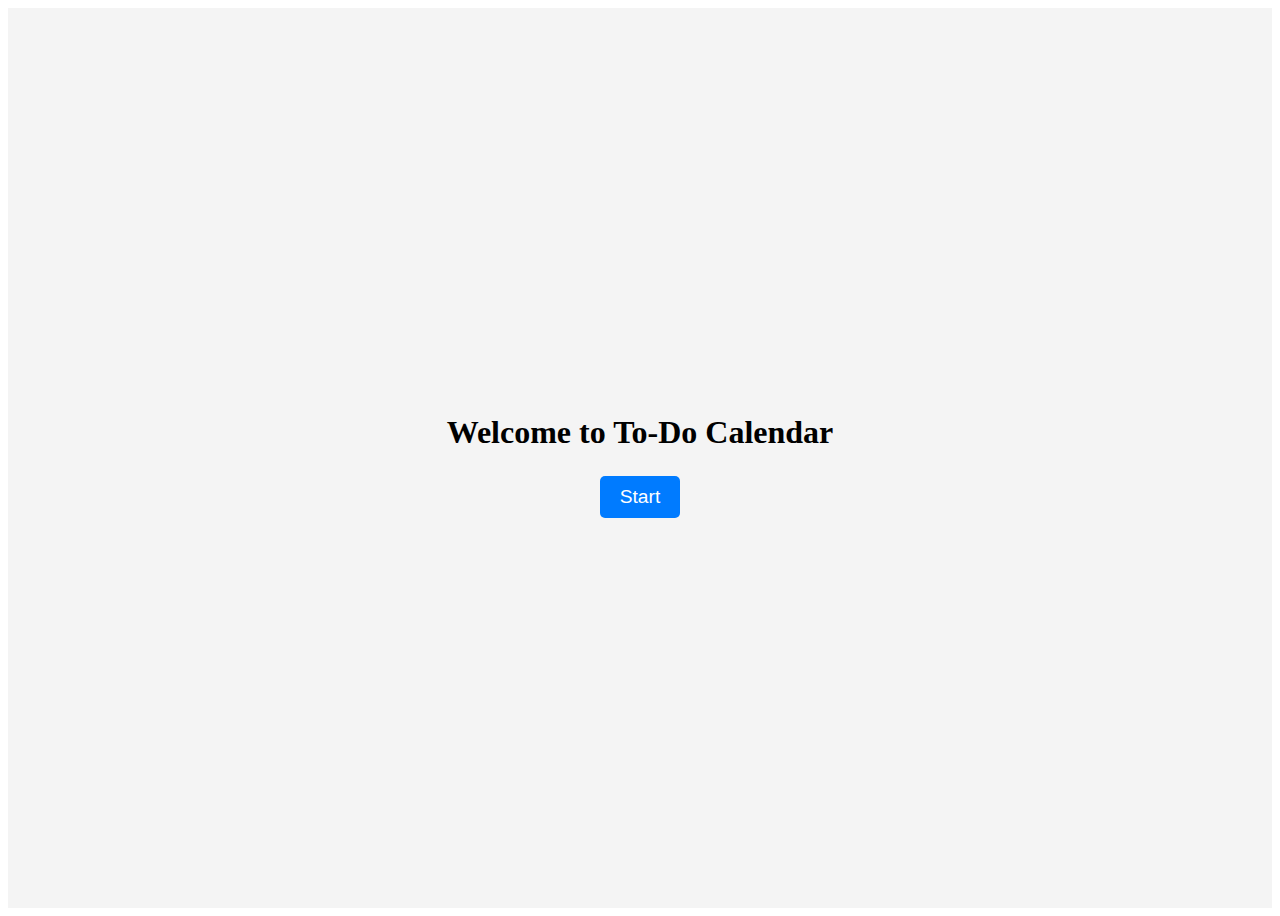
<file: calendar app/index.html>
<!DOCTYPE html>
<html lang="en">
<head>
    <meta charset="UTF-8">
    <meta name="viewport" content="width=device-width, initial-scale=1.0">
    <title>To-Do List Calendar</title>
    <link rel="stylesheet" href="styles.css">
</head>
<body>
    <div id="welcome-screen" class="welcome-container">
        <h1>Welcome to To-Do Calendar</h1>
        <button id="start-button">Start</button>
    </div>
    
    <div id="main-app" class="container hidden">
        <header>
            <h1 class="title">Calendar App</h1>
        </header>
        <div class="calendar-controls">
            <button id="prev-month">&#10094; Prev</button>
            <span id="month-label"></span>
            <button id="next-month">Next &#10095;</button>
        </div>
        
        // Tasks Priority to be entered here

        <div id="calendar"></div>
        <div id="task-modal" class="modal hidden">
            <div class="modal-content">
                <span class="close">&times;</span>
                <label for="task-input">Task:</label>
                <input type="text" id="task-input">
                <button id="save-task">Save</button>
                <button id="clear-all">Clear All</button>
                <ul id="task-list"></ul>
            </div>
        </div>
    </div>
    
    <script src="script.js"></script>
</body>
</html>
</file>
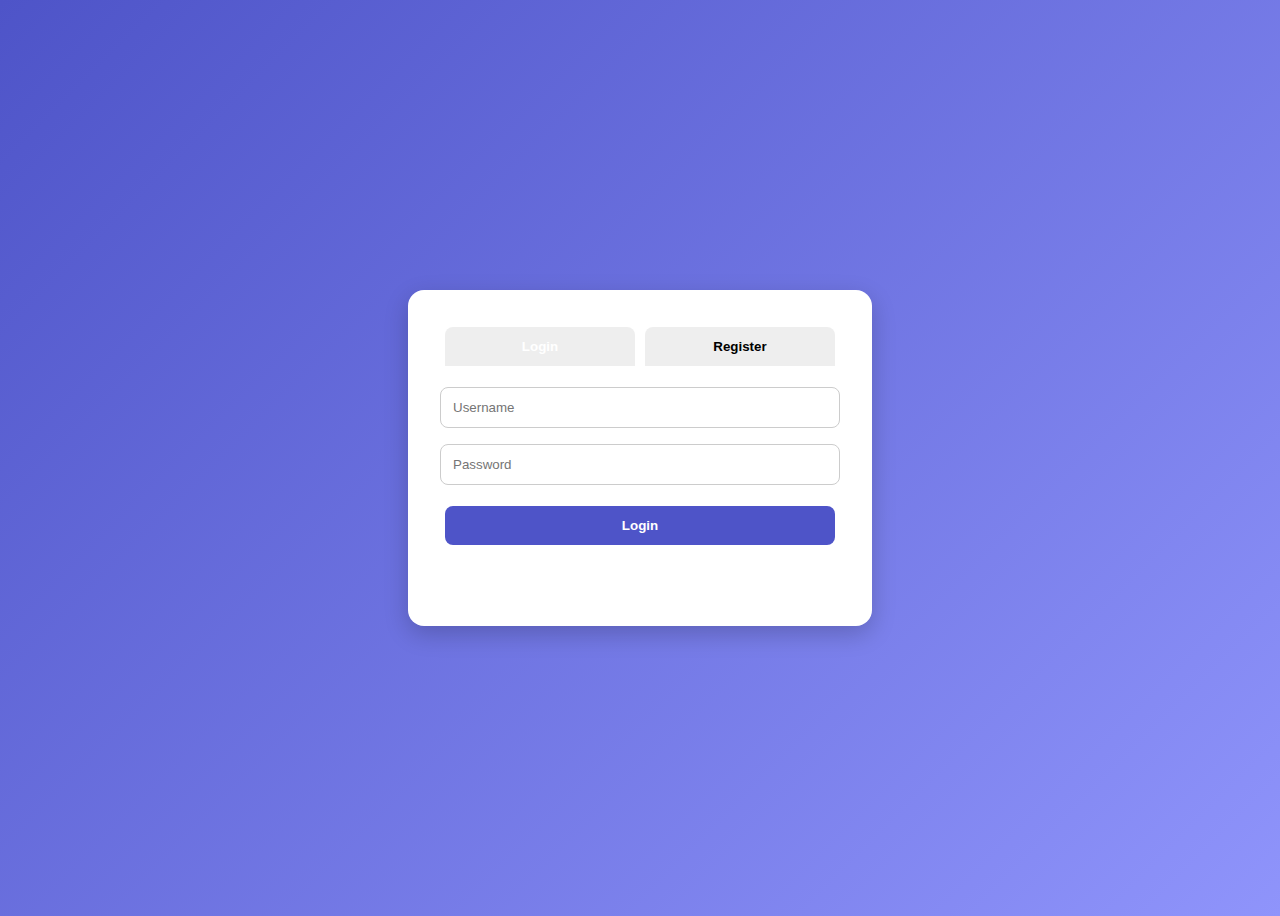
<file: final sprint/index.html>
<!DOCTYPE html>
<html lang="en">
<head>
  <meta charset="UTF-8" />
  <meta name="viewport" content="width=device-width, initial-scale=1.0"/>
  <title>Calendar Login</title>
  <link rel="stylesheet" href="styles.css">
</head>
<body class="login-body">
  <div class="login-card">
    <div class="toggle-buttons">
      <button id="login-tab" class="active-tab">Login</button>
      <button id="register-tab">Register</button>
    </div>

    <div id="login-form" class="form-section">
      <input type="text" id="username" placeholder="Username" />
      <input type="password" id="password" placeholder="Password" />
      <button onclick="login()">Login</button>
      <p id="error-message" class="error"></p>
      <p id="success-message" class="success">Login successful! Redirecting...</p>
    </div>

    <div id="register-form" class="form-section hidden">
      <input type="text" id="reg-username" placeholder="Username" />
      <input type="password" id="reg-password" placeholder="Password" />
      <button onclick="register()">Register</button>
      <p id="reg-error-message" class="error"></p>
      <p id="reg-success-message" class="success"></p>
    </div>
  </div>

  <script>
    const loginTab = document.getElementById("login-tab");
    const registerTab = document.getElementById("register-tab");
    const loginForm = document.getElementById("login-form");
    const registerForm = document.getElementById("register-form");

    loginTab.onclick = () => {
      loginForm.classList.remove("hidden");
      registerForm.classList.add("hidden");
      loginTab.classList.add("active-tab");
      registerTab.classList.remove("active-tab");
    };

    registerTab.onclick = () => {
      loginForm.classList.add("hidden");
      registerForm.classList.remove("hidden");
      registerTab.classList.add("active-tab");
      loginTab.classList.remove("active-tab");
    };

    async function login() {
      // (same logic you already have for login)
    }

    async function register() {
      const username = document.getElementById("reg-username").value;
      const password = document.getElementById("reg-password").value;
      const regErr = document.getElementById("reg-error-message");
      const regSuccess = document.getElementById("reg-success-message");

      if (!username || !password) {
        regErr.textContent = "All fields are required";
        return;
      }

      const response = await fetch("/api/users", {
        method: "POST",
        headers: { "Content-Type": "application/json" },
        body: JSON.stringify({ username, password }),
      });
      const result = await response.json();
      if (!response.ok) {
        regErr.textContent = result.error;
        regSuccess.textContent = "";
      } else {
        regSuccess.textContent = "Registration successful. Please log in.";
        regErr.textContent = "";
      }
    }

    async function login() {
      const username = document.getElementById("username").value;
      const password = document.getElementById("password").value;
      const errorMessage = document.getElementById("error-message");
      const successMessage = document.getElementById("success-message");

      try {
        const response = await fetch("/api/login", {
          method: "POST",
          headers: { "Content-Type": "application/json" },
          body: JSON.stringify({ username, password })
        });

        const result = await response.json();
        if (!response.ok) {
          errorMessage.textContent = result.error || "Login failed";
          successMessage.style.display = "none";
        } else {
          errorMessage.textContent = "";
          successMessage.style.display = "block";
          localStorage.setItem("username", username);
          localStorage.setItem("userRole", result.role);
          setTimeout(() => {
            window.location.href = "calendar.html";
          }, 1500);
        }
      } catch (err) {
        errorMessage.textContent = "Server error during login";
        successMessage.style.display = "none";
      }
    }

  </script>
</body>
</html>
</file>
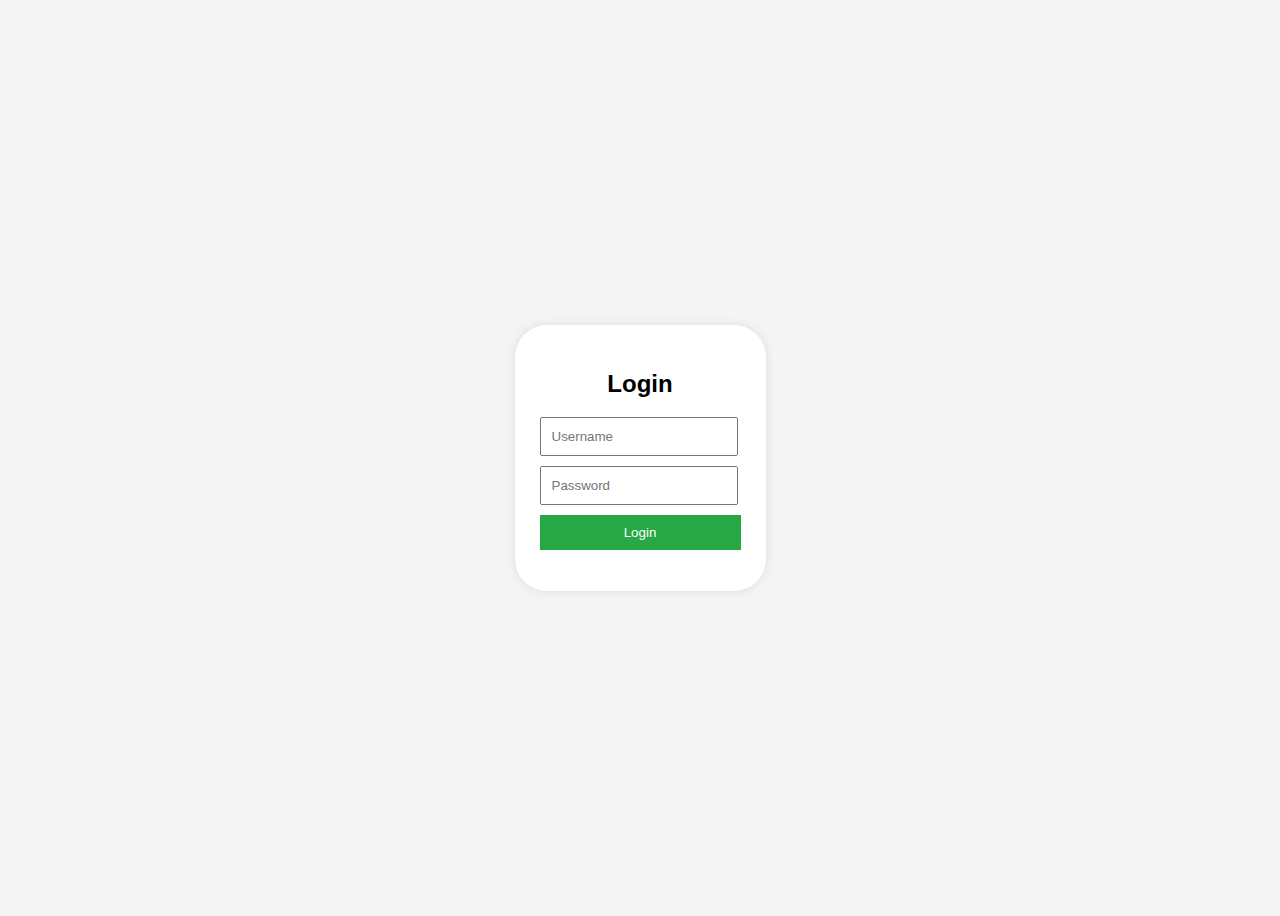
<file: sprint 2/index.html>
<!DOCTYPE html>
<html lang="en">
<head>
    <meta charset="UTF-8">
    <meta name="viewport" content="width=device-width, initial-scale=1.0">
    <title>Login</title>
    <style>
        body {
            font-family: Arial, sans-serif;
            display: flex;
            justify-content: center;
            align-items: center;
            height: 100vh;
            background-color: #f4f4f4;
        }
        .login-container {
            background: white;
            padding: 25px;
            border-radius: 32px;
            box-shadow: 0px 0px 10px rgba(0, 0, 0, 0.1);
            text-align: center;
        }
        input {
            display: block;
            width: 87%;
            margin: 10px 0;
            padding: 10px;
        }
        button {
            background: #28a745;
            color: white;
            border: none;
            padding: 10px;
            width: 100%;
            cursor: pointer;
        }
        button:hover {
            background: #218838;
        }
        #success-message {
            color: green;
            display: none;
            margin-top: 10px;
        }
    </style>
</head>
<body>
    <div class="login-container">
        <h2>Login</h2>
        <input type="text" id="username" placeholder="Username">
        <input type="password" id="password" placeholder="Password">
        <button onclick="login()">Login</button>
        <p id="error-message" style="color: red;"></p>
        <p id="success-message">Login successful! Redirecting...</p>
    </div>

    <script>
        async function login() {
            const username = document.getElementById("username").value;
            const password = document.getElementById("password").value;
            const errorMessage = document.getElementById("error-message");
            const successMessage = document.getElementById("success-message");
        
            // Hardcoded test credentials
            const testUser = "admin";
            const testPass = "pass";
        
            if (username === testUser && password === testPass) {
                successMessage.style.display = "block";
                errorMessage.textContent = "";
                setTimeout(() => {
                    window.location.href = "calendar.html"; // Redirect to the calendar
                }, 1500);
            } else {
                errorMessage.textContent = "Invalid username or password!";
                successMessage.style.display = "none";
            }
        }
    </script>
</body>
</html>
</file>
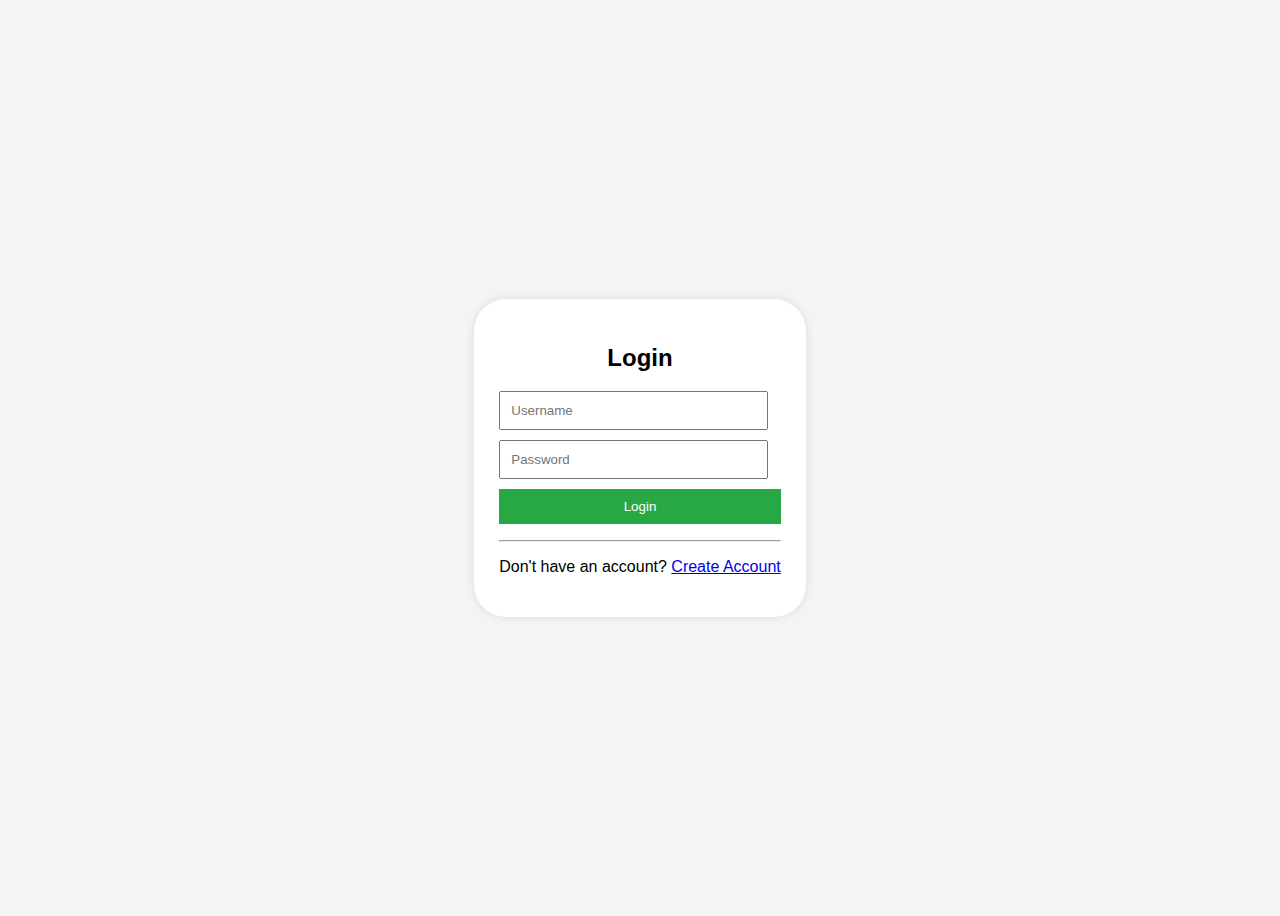
<file: sprint 3/index.html>
<!DOCTYPE html>
<html lang="en">
<head>
  <meta charset="UTF-8">
  <meta name="viewport" content="width=device-width, initial-scale=1.0">
  <title>Login</title>
  <style>
    body {
        font-family: Arial, sans-serif;
        display: flex;
        justify-content: center;
        align-items: center;
        height: 100vh;
        background-color: #f4f4f4;
    }
    .login-container {
        background: white;
        padding: 25px;
        border-radius: 32px;
        box-shadow: 0px 0px 10px rgba(0, 0, 0, 0.1);
        text-align: center;
    }
    input {
        display: block;
        width: 87%;
        margin: 10px 0;
        padding: 10px;
    }
    button {
        background: #28a745;
        color: white;
        border: none;
        padding: 10px;
        width: 100%;
        cursor: pointer;
    }
    button:hover {
        background: #218838;
    }
    #success-message {
        color: green;
        display: none;
        margin-top: 10px;
    }
  </style>
</head>
<body>
  <div class="login-container">
    <h2>Login</h2>
    <input type="text" id="username" placeholder="Username">
    <input type="password" id="password" placeholder="Password">
    <button onclick="login()">Login</button>
    <p id="error-message" style="color: red;"></p>
    <p id="success-message" style="color: green; display: none;">Login successful! Redirecting...</p>
    <hr>
    <p>Don't have an account? <a href="#" id="show-register">Create Account</a></p>
    <div id="register-form" style="display: none;">
      <input type="text" id="reg-username" placeholder="Username">
      <input type="password" id="reg-password" placeholder="Password">
      <button id="register-btn">Register</button>
      <p id="reg-error-message" style="color: red;"></p>
      <p id="reg-success-message" style="color: green;"></p>
    </div>
  </div>

  <script>
    async function login() {
      const username = document.getElementById("username").value;
      const password = document.getElementById("password").value;
      const errorMessage = document.getElementById("error-message");
      const successMessage = document.getElementById("success-message");
      
      try {
        const response = await fetch("/api/login", {
          method: "POST",
          headers: { "Content-Type": "application/json" },
          body: JSON.stringify({ username, password })
        });
        const result = await response.json();
        if (!response.ok) {
          errorMessage.textContent = result.error;
          successMessage.style.display = "none";
        } else {
          successMessage.style.display = "block";
          errorMessage.textContent = "";
          // Store login info in localStorage for later use in calendar tasks
          localStorage.setItem("username", username);
          localStorage.setItem("userRole", result.role);
          setTimeout(() => {
            window.location.href = "calendar.html";
          }, 1500);
        }
      } catch (error) {
        errorMessage.textContent = "An error occurred";
      }
    }

    document.getElementById("show-register").addEventListener("click", (e) => {
      e.preventDefault();
      document.getElementById("register-form").style.display = "block";
    });

    document.getElementById("register-btn").addEventListener("click", async () => {
      const regUsername = document.getElementById("reg-username").value;
      const regPassword = document.getElementById("reg-password").value;
      const regError = document.getElementById("reg-error-message");
      const regSuccess = document.getElementById("reg-success-message");

      if (!regUsername || !regPassword) {
        regError.textContent = "Username and password are required";
        return;
      }
      
      try {
        const response = await fetch("/api/users", {
          method: "POST",
          headers: { "Content-Type": "application/json" },
          body: JSON.stringify({ username: regUsername, password: regPassword })
        });
        const result = await response.json();
        if (!response.ok) {
          regError.textContent = result.error;
          regSuccess.textContent = "";
        } else {
          regSuccess.textContent = "User created successfully. Please log in.";
          regError.textContent = "";
          document.getElementById("reg-username").value = "";
          document.getElementById("reg-password").value = "";
        }
      } catch (error) {
        regError.textContent = "An error occurred during registration";
      }
    });
  </script>
</body>
</html>
</file>
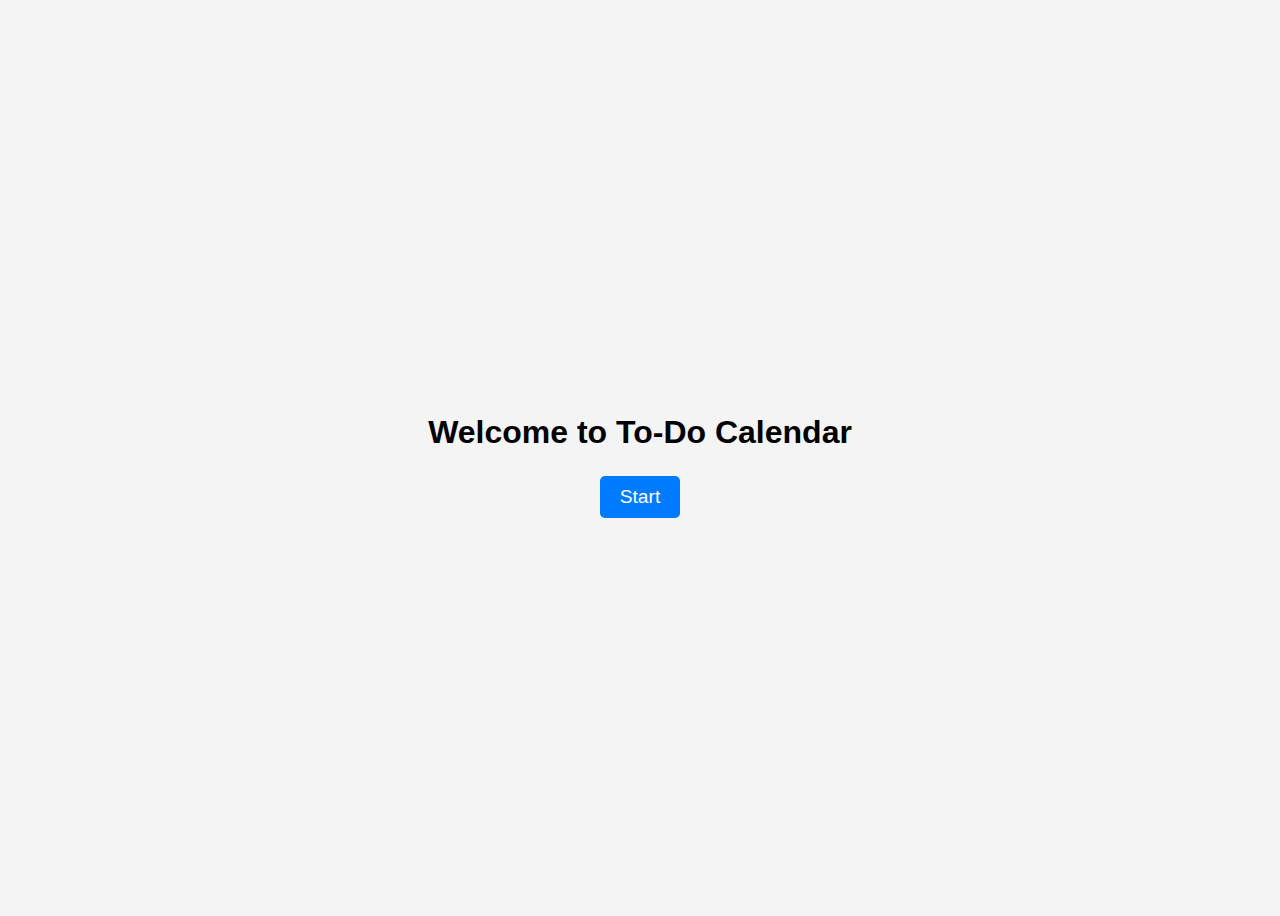
<file: final sprint/calendar.html>
<!DOCTYPE html>
<html lang="en">
<head>
  <meta charset="UTF-8">
  <meta name="viewport" content="width=device-width, initial-scale=1.0">
  <title>To-Do List Calendar</title>
  <link rel="stylesheet" href="styles.css">
</head>
<body>
  <div id="welcome-screen" class="welcome-container">
    <h1>Welcome to To-Do Calendar</h1>
    <button id="start-button">Start</button>
  </div>

  <div id="main-app" class="container hidden">
    <header id="app-header">
      <h1 class="title">Calendar App</h1>
    </header>

    <!-- Calendar Controls -->
    <div class="calendar-controls">
      <button id="prev-month">&#10094; Prev</button>
      <span id="month-label"></span>
      <button id="next-month">Next &#10095;</button>
      <!-- Toggle between views -->
      <button id="toggle-view">Switch to List View</button>
    </div>

    <!-- Calendar Grid -->
    <div id="calendar"></div>

    <!-- Task Modal -->
    <div id="task-modal" class="modal hidden">
      <div class="modal-content">
        <button class="close">Close</button>
        <input type="text" id="task-input" placeholder="Enter task" required>
        <select id="task-priority">
          <option value="low">Low</option>
          <option value="medium">Medium</option>
          <option value="high">High</option>
        </select>
        <button id="save-task">Save Task</button>
        <button id="clear-all">Clear All</button>
        <ul id="task-list"></ul>
      </div>
    </div>

    <!-- Insert Bar -->
    <div id="insert-bar">
      <input type="text" id="insert-task-desc" placeholder="Task Description">
      <input type="date" id="insert-due-date">
      <select id="insert-task-priority">
        <option value="low">Low</option>
        <option value="medium">Medium</option>
        <option value="high">High</option>
      </select>
      <button id="insert-task-btn">Add Task</button>
    </div>

    <!-- Share Section -->
    <div id="share-section">
      <input type="text" id="share-username" placeholder="Enter username to share with">
      <button id="share-btn">Share Calendar</button>
    </div>

    <!-- List View (hidden by default) -->
    <div id="list-view" class="hidden">
      <!-- Back button to calendar -->
      <button id="back-to-calendar">Back to Calendar View</button>
      <h2>Urgent Tasks (Next 7 Days)</h2>
      <ul id="urgent-list"></ul>
      <h2>All Tasks</h2>
      <ul id="all-tasks-list"></ul>
    </div>
  </div>

  <script src="script.js"></script>
</body>
</html>
</file>
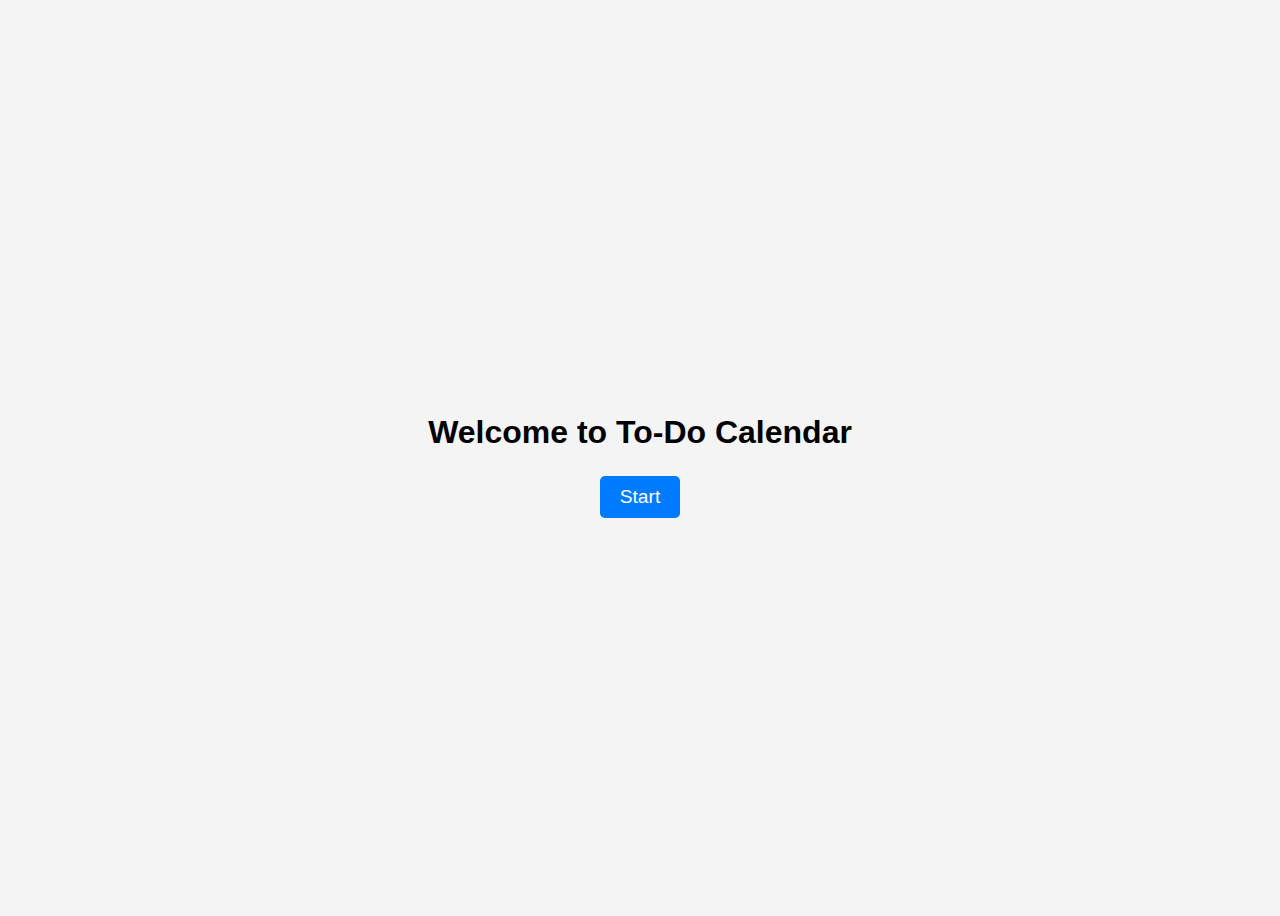
<file: sprint 2/calendar.html>
<!DOCTYPE html>
<html lang="en">
<head>
    <meta charset="UTF-8">
    <meta name="viewport" content="width=device-width, initial-scale=1.0">
    <title>To-Do List Calendar</title>
    <link rel="stylesheet" href="styles.css">
</head>
<body>
    <div id="welcome-screen" class="welcome-container">
        <h1>Welcome to To-Do Calendar</h1>
        <button id="start-button">Start</button>
    </div>

    <div id="main-app" class="container hidden">
        <header>
            <h1 class="title">Calendar App</h1>
        </header>

        <!-- Calender Controls-->
        <div class="calendar-controls">
            <button id="prev-month">&#10094; Prev</button>
            <span id="month-label"></span>
            <button id="next-month">Next &#10095;</button>
        </div>

        <!-- Task Interface -->
        <div id="calendar"></div>
        <div id="task-modal" class="modal hidden">
            <div class="modal-content">
                <button class="close">Close</button>
                <input type="text" id="task-input" placeholder="Enter task" required>
                <select id="task-priority">
                    <option value="low">Low</option>
                    <option value="medium">Medium</option>
                    <option value="high">High</option>
                </select>
                <button id="save-task">Save Task</button>
                <button id="clear-all">Clear All</button>
                <ul id="task-list"></ul>
            </div>
        </div>

    </div>

    <script src="script.js"></script>
</body>
</html>
</file>
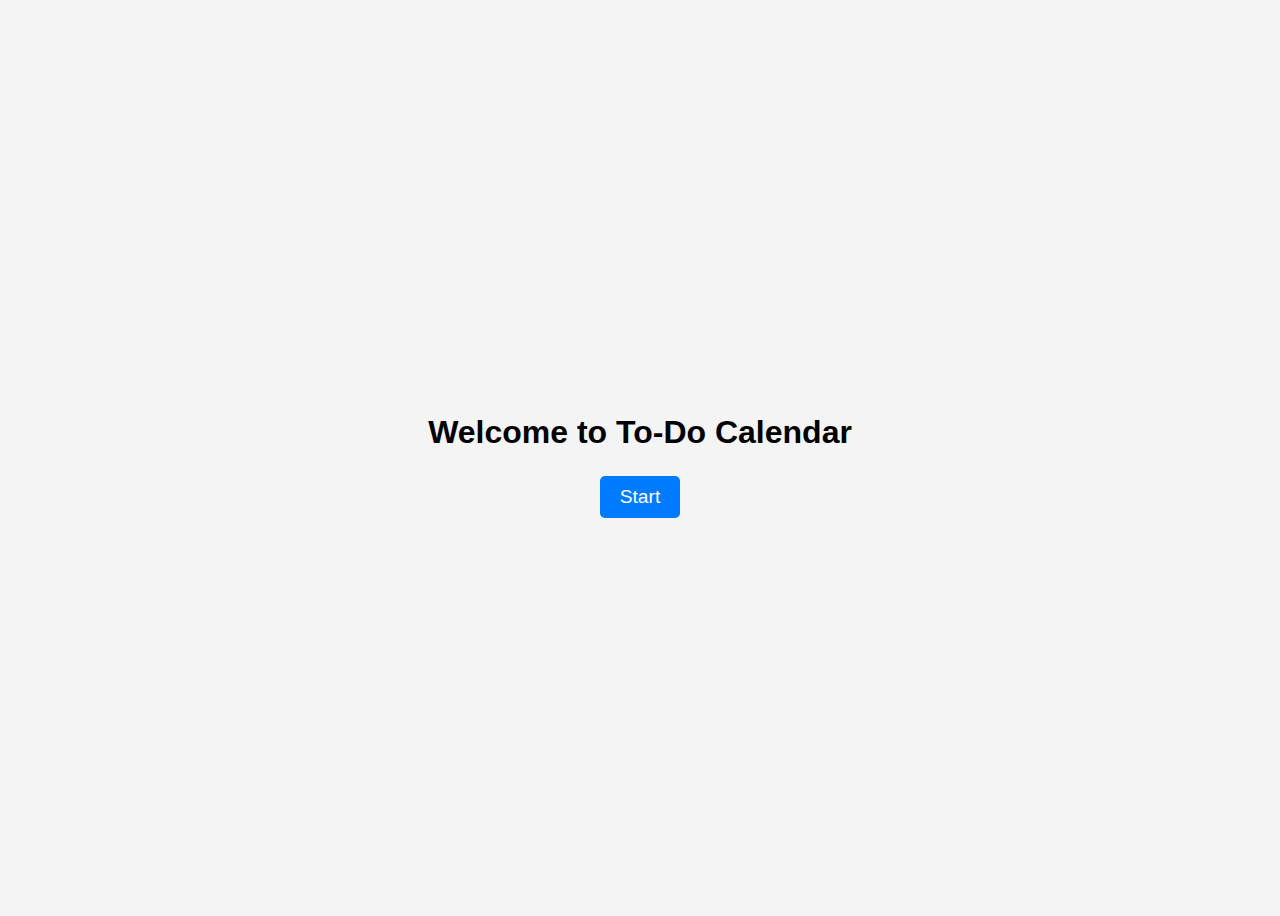
<file: sprint 3/calendar.html>
<!DOCTYPE html>
<html lang="en">
<head>
    <meta charset="UTF-8">
    <meta name="viewport" content="width=device-width, initial-scale=1.0">
    <title>To-Do List Calendar</title>
    <link rel="stylesheet" href="styles.css">
</head>
<body>
    <div id="welcome-screen" class="welcome-container">
        <h1>Welcome to To-Do Calendar</h1>
        <button id="start-button">Start</button>
    </div>

    <div id="main-app" class="container hidden">
        <header>
            <h1 class="title">Calendar App</h1>
        </header>

        <!-- Calender Controls-->
        <div class="calendar-controls">
            <button id="prev-month">&#10094; Prev</button>
            <span id="month-label"></span>
            <button id="next-month">Next &#10095;</button>
        </div>

        <!-- Task Interface -->
        <div id="calendar"></div>
        <div id="task-modal" class="modal hidden">
            <div class="modal-content">
                <button class="close">Close</button>
                <input type="text" id="task-input" placeholder="Enter task" required>
                <select id="task-priority">
                    <option value="low">Low</option>
                    <option value="medium">Medium</option>
                    <option value="high">High</option>
                </select>
                <button id="save-task">Save Task</button>
                <button id="clear-all">Clear All</button>
                <ul id="task-list"></ul>
            </div>
        </div>

        <!-- Insert Bar for Adding a Task -->
        <div id="insert-bar">
          <input type="text" id="insert-task-desc" placeholder="Task Description">
          <input type="date" id="insert-due-date">
          <select id="insert-task-priority">
            <option value="low">Low</option>
            <option value="medium">Medium</option>
            <option value="high">High</option>
          </select>
          <button id="insert-task-btn">Add Task</button>
        </div>

        <!-- Share Section -->
        <div id="share-section">
            <input type="text" id="share-username" placeholder="Enter username to share with">
            <button id="share-btn">Share Calendar</button>
        </div>

    </div>

    <script src="script.js"></script>
</body>
</html>
</file>
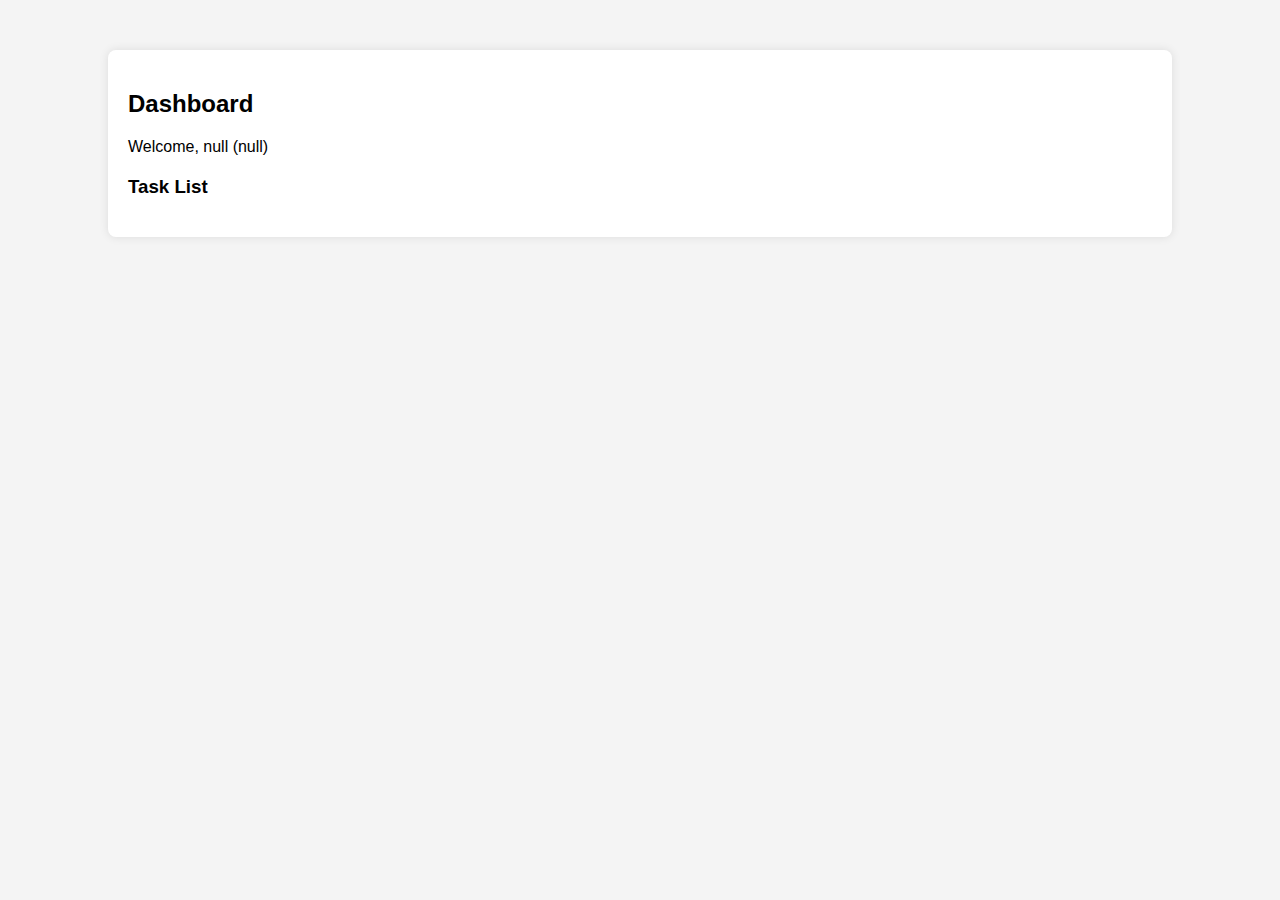
<file: hw admin user/html/dashboard.html>
<!DOCTYPE html>
<html lang="en">
<head>
    <meta charset="UTF-8">
    <meta name="viewport" content="width=device-width, initial-scale=1.0">
    <title>Dashboard</title>
    <style>
        body {
            font-family: Arial, sans-serif;
            margin: 0;
            padding: 0;
            background-color: #f4f4f4;
        }
        .container {
            width: 80%;
            margin: auto;
            padding: 20px;
            background: white;
            border-radius: 8px;
            box-shadow: 0 0 10px rgba(0, 0, 0, 0.1);
            margin-top: 50px;
        }
        .task-list, .user-list {
            margin-top: 20px;
        }
        button {
            padding: 10px;
            margin-top: 10px;
            background: #007bff;
            color: white;
            border: none;
            cursor: pointer;
        }
        button:hover {
            background: #0056b3;
        }
        .hidden {
            display: none;
        }
    </style>
</head>
<body>
    <div class="container">
        <h2>Dashboard</h2>
        <p id="welcome-message"></p>
        
        <div class="task-list">
            <h3>Task List</h3>
            <ul id="task-container"></ul>
        </div>

        <div class="user-list hidden" id="admin-panel">
            <h3>User Management</h3>
            <input type="text" id="new-username" placeholder="Username">
            <select id="user-role">
                <option value="author">Author</option>
                <option value="admin">Admin</option>
            </select>
            <button onclick="createUser()">Create User</button>
            <ul id="user-container"></ul>
        </div>
    </div>

    <script>
        document.addEventListener("DOMContentLoaded", () => {
            const userRole = localStorage.getItem("userRole");
            const username = localStorage.getItem("username");
            
            document.getElementById("welcome-message").textContent = `Welcome, ${username} (${userRole})`;
            
            if (userRole === "admin") {
                document.getElementById("admin-panel").classList.remove("hidden");
            }
        });

        function createUser() {
            const username = document.getElementById("new-username").value;
            const role = document.getElementById("user-role").value;
            if (username) {
                const userItem = document.createElement("li");
                userItem.textContent = `${username} - ${role}`;
                document.getElementById("user-container").appendChild(userItem);
            }
        }
    </script>
</body>
</html>
</file>
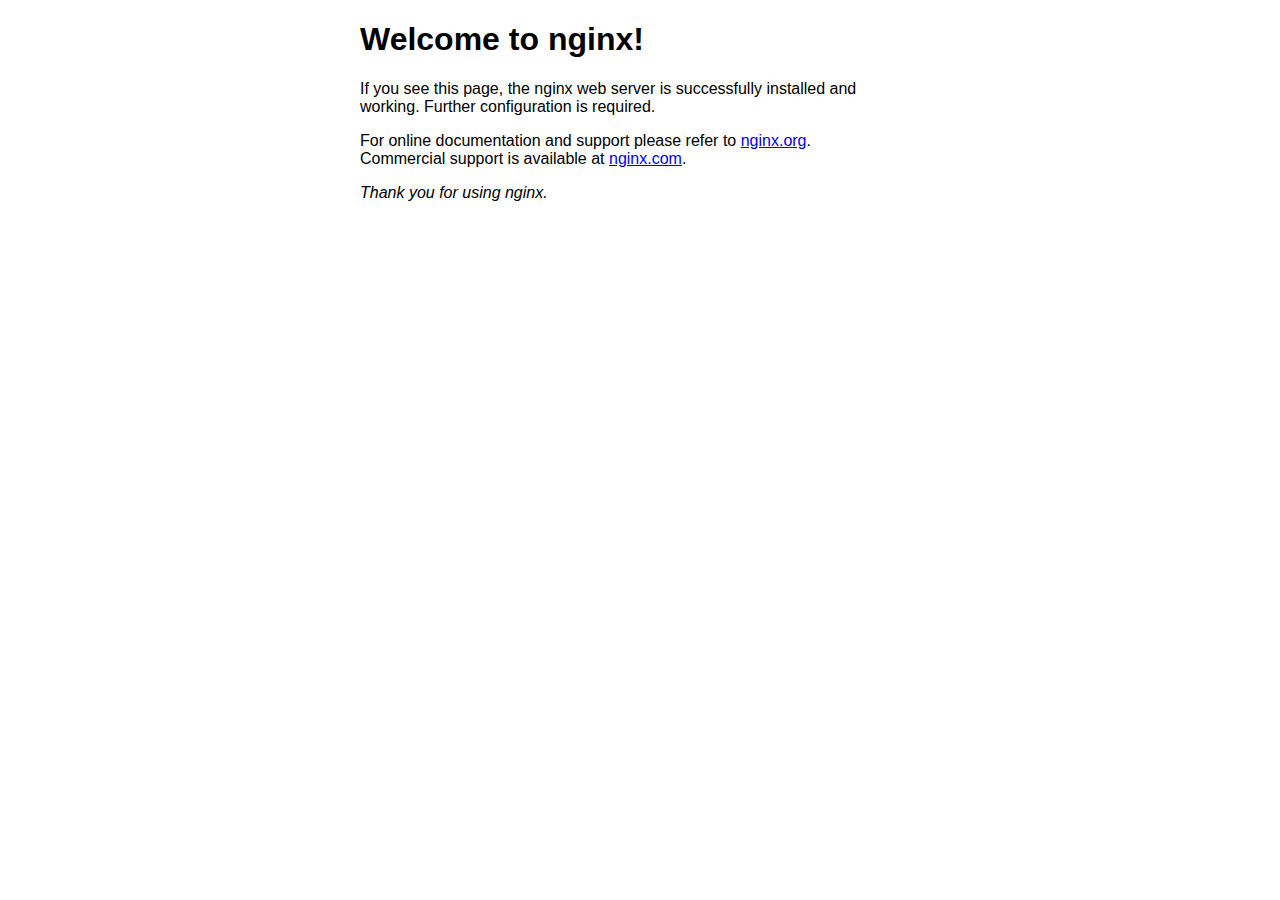
<file: hw admin user/html/index.nginx-debian.html>
<!DOCTYPE html>
<html>
<head>
<title>Welcome to nginx!</title>
<style>
    body {
        width: 35em;
        margin: 0 auto;
        font-family: Tahoma, Verdana, Arial, sans-serif;
    }
</style>
</head>
<body>
<h1>Welcome to nginx!</h1>
<p>If you see this page, the nginx web server is successfully installed and
working. Further configuration is required.</p>

<p>For online documentation and support please refer to
<a href="http://nginx.org/">nginx.org</a>.<br/>
Commercial support is available at
<a href="http://nginx.com/">nginx.com</a>.</p>

<p><em>Thank you for using nginx.</em></p>
</body>
</html>
</file>
<file: calendar app/styles.css>
.welcome-container {
    display: flex;
    flex-direction: column;
    justify-content: center;
    align-items: center;
    height: 100vh;
    background: #f4f4f4;
    text-align: center;
}

.welcome-container h1 {
    font-size: 2em;
    margin-bottom: 20px;
}

.welcome-container button {
    padding: 10px 20px;
    font-size: 1.2em;
    background: #007BFF;
    color: white;
    border: none;
    border-radius: 5px;
    cursor: pointer;
    transition: background 0.3s;
}

.welcome-container button:hover {
    background: #0056b3;
}

.hidden {
    display: none;
}

#calendar {
    display: grid;
    grid-template-columns: repeat(7, 1fr);
    gap: 5px;
    background: white;
    padding: 10px;
    border-radius: 10px;
    box-shadow: 0 0 10px rgba(0, 0, 0, 0.1);
}

.day {
    padding: 15px;
    background: #e3e3e3;
    text-align: center;
    border-radius: 5px;
    cursor: pointer;
    position: relative;
    transition: background 0.3s;
}

.day:hover {
    background: #d1d1d1;
}

.has-task {
    background: #ffeb3b;
    font-weight: bold;
}

.modal {
    position: fixed;
    top: 50%;
    left: 50%;
    transform: translate(-50%, -50%);
    background: white;
    padding: 20px;
    border-radius: 8px;
    box-shadow: 0 0 10px rgba(0, 0, 0, 0.2);
}

button {
    padding: 8px 12px;
    margin: 5px;
    border: none;
    border-radius: 5px;
    cursor: pointer;
    transition: background 0.3s;
}

button:hover {
    opacity: 0.8;
}

.modal-content {
    max-height: 300px;
    overflow-y: auto;
}

.task-item {
    padding: 5px;
    background: #f0f0f0;
    margin: 5px 0;
    border-radius: 5px;
    overflow-x: auto;
    white-space: nowrap;
}
</file>
<file: final sprint/styles.css>
.welcome-container {
  display: flex;
  flex-direction: column;
  justify-content: center;
  align-items: center;
  height: 100vh;
  background: #f4f4f4;
  text-align: center;
}

.welcome-container h1 {
  font-size: 2em;
  margin-bottom: 20px;
}

.welcome-container button {
  padding: 10px 20px;
  font-size: 1.2em;
  background: #007BFF;
  color: white;
  border: none;
  border-radius: 5px;
  cursor: pointer;
  transition: background 0.3s;
}

.welcome-container button:hover {
  background: #0056b3;
}

.hidden {
  display: none;
}

body {
  font-family: Arial, sans-serif;
  display: flex;
  justify-content: center;
  align-items: center;
  height: 100vh;
  background-color: #f4f4f4;
}

#calendar {
  display: grid;
  grid-template-columns: repeat(7, 1fr);
  gap: 5px;
  background: white;
  padding: 10px;
  border-radius: 10px;
  box-shadow: 0 0 10px rgba(0, 0, 0, 0.1);
}

.day {
  padding: 15px;
  background: #e3e3e3;
  text-align: center;
  border-radius: 5px;
  cursor: pointer;
  position: relative;
  transition: background 0.3s;
}

.day:hover {
  background: #d1d1d1;
}

.has-task {
  background: #000000;
  font-weight: bold;
}

.modal {
  position: fixed;
  top: 50%;
  left: 50%;
  transform: translate(-50%, -50%);
  background: white;
  padding: 20px;
  border-radius: 8px;
  box-shadow: 0 0 10px rgba(0, 0, 0, 0.2);
}

button {
  padding: 8px 12px;
  margin: 5px;
  border: none;
  border-radius: 5px;
  cursor: pointer;
  transition: background 0.3s;
}

button:hover {
  opacity: 0.8;
}

.modal-content {
  max-height: 300px;
  overflow-y: auto;
}

.task-item {
  padding: 5px;
  background: #f0f0f0;
  margin: 5px 0;
  border-radius: 5px;
  overflow-x: auto;
  white-space: nowrap;
}

.low-priority {
  background-color: rgb(68, 170, 68);
}

.medium-priority {
  background-color: rgb(228, 228, 116);
}

.high-priority {
  background-color: rgb(152, 53, 53);
}

#insert-bar {
  margin-top: 20px;
  padding: 10px;
  background: #fff;
  border: 1px solid #ddd;
  border-radius: 5px;
  display: flex;
  justify-content: space-around;
  align-items: center;
}

#insert-bar input[type="text"],
#insert-bar input[type="date"],
#insert-bar select {
  padding: 8px;
  font-size: 1em;
  margin-right: 10px;
}

#insert-bar button {
  padding: 8px 12px;
  cursor: pointer;
}

/* Existing styles ... */

#share-section {
  margin-top: 20px;
  padding: 10px;
  background: #fff;
  border: 1px solid #ddd;
  border-radius: 5px;
  display: flex;
  justify-content: center;
  align-items: center;
}

#share-section input[type="text"] {
  padding: 8px;
  font-size: 1em;
  margin-right: 10px;
}

#share-section button {
  padding: 8px 12px;
  cursor: pointer;
}

/* styles.css (add these below your existing rules) */

/* List view container */
#list-view {
  background: white;
  padding: 15px;
  margin-top: 20px;
  border-radius: 8px;
  box-shadow: 0 0 10px rgba(0,0,0,0.1);
}

/* Headings in list view */
#list-view h2 {
  margin-top: 0;
  margin-bottom: 10px;
}

/* List items in list view */
#urgent-list li,
#all-tasks-list li {
  padding: 8px;
  border-bottom: 1px solid #ddd;
  list-style: none;
}

/* Toggle button styling */
#toggle-view {
  margin-left: 10px;
  padding: 6px 12px;
  background: #007BFF;
  color: #fff;
  border: none;
  border-radius: 4px;
  cursor: pointer;
}

#toggle-view:hover {
  background: #0056b3;
}

/* styles.css */
/* existing rules… */

.completed {
  text-decoration: line-through;
  opacity: 0.6;
}

/* ensure calendar hides/restores cleanly */
.calendar-controls,
#calendar {
  transition: display 0s;
}

/* (no other changes needed) */


/* styles.css */

/* indicate days with shared tasks */
.shared-day {
  border: 2px dashed #007BFF;
}

/* highlight shared tasks in modal & list */
.shared-task {
  background-color: #e0f7fa;
}

/* strike-through for completed */
.completed {
  text-decoration: line-through;
  opacity: 0.6;
}

.login-body {
  background: linear-gradient(135deg, #4e54c8, #8f94fb);
  display: flex;
  justify-content: center;
  align-items: center;
  height: 100vh;
  font-family: sans-serif;
}

.login-card {
  background: white;
  padding: 2rem;
  border-radius: 16px;
  box-shadow: 0 8px 24px rgba(0, 0, 0, 0.2);
  width: 100%;
  max-width: 400px;
  text-align: center;
}

.toggle-buttons {
  display: flex;
  justify-content: space-around;
  margin-bottom: 1rem;
}

.toggle-buttons button {
  flex: 1;
  padding: 0.75rem;
  border: none;
  cursor: pointer;
  font-weight: bold;
  background: #eee;
  border-radius: 8px 8px 0 0;
}

.active-tab {
  background: #4e54c8;
  color: white;
}

.form-section {
  display: flex;
  flex-direction: column;
  gap: 1rem;
}

.form-section input {
  padding: 0.75rem;
  border-radius: 8px;
  border: 1px solid #ccc;
}

.form-section button {
  padding: 0.75rem;
  background: #4e54c8;
  color: white;
  border: none;
  border-radius: 8px;
  cursor: pointer;
  font-weight: bold;
}

.success {
  color: green;
  font-size: 0.9rem;
}

.error {
  color: red;
  font-size: 0.9rem;
}

.hidden {
  display: none;
}


/* List View Container */
#list-view {
  background: #fff;
  padding: 20px;
  border-radius: 10px;
  width: 100%;
  max-width: 800px;
  margin: 20px auto;
  box-shadow: 0 4px 12px rgba(0, 0, 0, 0.1);
}

/* Headings */
#list-view h2 {
  margin-top: 0;
  border-bottom: 2px solid #eee;
  padding-bottom: 5px;
  color: #333;
}

/* List Appearance */
#urgent-list,
#all-tasks-list {
  list-style: none;
  padding: 0;
  margin: 0;
}

#urgent-list li,
#all-tasks-list li {
  background: #f9f9f9;
  padding: 12px 16px;
  margin-bottom: 10px;
  border-radius: 8px;
  display: flex;
  justify-content: space-between;
  align-items: center;
  box-shadow: 0 1px 4px rgba(0, 0, 0, 0.05);
  font-size: 0.95rem;
  transition: background 0.2s ease-in-out;
}

#urgent-list li:hover,
#all-tasks-list li:hover {
  background: #f0f0f0;
}

/* Task buttons inside list items */
#urgent-list li button,
#all-tasks-list li button {
  margin-left: 8px;
  background: #4e54c8;
  color: #fff;
  border: none;
  padding: 4px 8px;
  border-radius: 5px;
  cursor: pointer;
  font-size: 0.85rem;
}

#urgent-list li button:hover,
#all-tasks-list li button:hover {
  background: #3b3f9d;
}

/* Shared Task Styling */
.shared-task {
  background-color: #e3f2fd !important;
  border-left: 5px solid #2196f3;
}

/* Completed Task Styling */
.completed {
  text-decoration: line-through;
  opacity: 0.6;
}


#success-message {
  display: none;
}
</file>
<file: sprint 2/styles.css>
.welcome-container {
    display: flex;
    flex-direction: column;
    justify-content: center;
    align-items: center;
    height: 100vh;
    background: #f4f4f4;
    text-align: center;
}

.welcome-container h1 {
    font-size: 2em;
    margin-bottom: 20px;
}

.welcome-container button {
    padding: 10px 20px;
    font-size: 1.2em;
    background: #007BFF;
    color: white;
    border: none;
    border-radius: 5px;
    cursor: pointer;
    transition: background 0.3s;
}

.welcome-container button:hover {
    background: #0056b3;
}

.hidden {
    display: none;
}
body {
    font-family: Arial, sans-serif;
    display: flex;
    justify-content: center;
    align-items: center;
    height: 100vh;
    background-color: #f4f4f4;
}

#calendar {
    display: grid;
    grid-template-columns: repeat(7, 1fr);
    gap: 5px;
    background: white;
    padding: 10px;
    border-radius: 10px;
    box-shadow: 0 0 10px rgba(0, 0, 0, 0.1);
}

.day {
    padding: 15px;
    background: #e3e3e3;
    text-align: center;
    border-radius: 5px;
    cursor: pointer;
    position: relative;
    transition: background 0.3s;
}

.day:hover {
    background: #d1d1d1;
}

/* This should never apply, but here just in case. */
.has-task {
    background: #000000;
    font-weight: bold;
}

.modal {
    position: fixed;
    top: 50%;
    left: 50%;
    transform: translate(-50%, -50%);
    background: white;
    padding: 20px;
    border-radius: 8px;
    box-shadow: 0 0 10px rgba(0, 0, 0, 0.2);
}

button {
    padding: 8px 12px;
    margin: 5px;
    border: none;
    border-radius: 5px;
    cursor: pointer;
    transition: background 0.3s;
}

button:hover {
    opacity: 0.8;
}

.modal-content {
    max-height: 300px;
    overflow-y: auto;
}

.task-item {
    padding: 5px;
    background: #f0f0f0;
    margin: 5px 0;
    border-radius: 5px;
    overflow-x: auto;
    white-space: nowrap;
}

/* Task Priority Colors */
.low-priority {
    background-color: rgb(68, 170, 68);
}

.medium-priority {
    background-color: rgb(228, 228, 116);
}

.high-priority {
    background-color: rgb(152, 53, 53);
}
</file>
<file: sprint 3/styles.css>
.welcome-container {
    display: flex;
    flex-direction: column;
    justify-content: center;
    align-items: center;
    height: 100vh;
    background: #f4f4f4;
    text-align: center;
}

.welcome-container h1 {
    font-size: 2em;
    margin-bottom: 20px;
}

.welcome-container button {
    padding: 10px 20px;
    font-size: 1.2em;
    background: #007BFF;
    color: white;
    border: none;
    border-radius: 5px;
    cursor: pointer;
    transition: background 0.3s;
}

.welcome-container button:hover {
    background: #0056b3;
}

.hidden {
    display: none;
}

body {
    font-family: Arial, sans-serif;
    display: flex;
    justify-content: center;
    align-items: center;
    height: 100vh;
    background-color: #f4f4f4;
}

#calendar {
    display: grid;
    grid-template-columns: repeat(7, 1fr);
    gap: 5px;
    background: white;
    padding: 10px;
    border-radius: 10px;
    box-shadow: 0 0 10px rgba(0, 0, 0, 0.1);
}

.day {
    padding: 15px;
    background: #e3e3e3;
    text-align: center;
    border-radius: 5px;
    cursor: pointer;
    position: relative;
    transition: background 0.3s;
}

.day:hover {
    background: #d1d1d1;
}

.has-task {
    background: #000000;
    font-weight: bold;
}

.modal {
    position: fixed;
    top: 50%;
    left: 50%;
    transform: translate(-50%, -50%);
    background: white;
    padding: 20px;
    border-radius: 8px;
    box-shadow: 0 0 10px rgba(0, 0, 0, 0.2);
}

button {
    padding: 8px 12px;
    margin: 5px;
    border: none;
    border-radius: 5px;
    cursor: pointer;
    transition: background 0.3s;
}

button:hover {
    opacity: 0.8;
}

.modal-content {
    max-height: 300px;
    overflow-y: auto;
}

.task-item {
    padding: 5px;
    background: #f0f0f0;
    margin: 5px 0;
    border-radius: 5px;
    overflow-x: auto;
    white-space: nowrap;
}

.low-priority {
    background-color: rgb(68, 170, 68);
}

.medium-priority {
    background-color: rgb(228, 228, 116);
}

.high-priority {
    background-color: rgb(152, 53, 53);
}

#insert-bar {
    margin-top: 20px;
    padding: 10px;
    background: #fff;
    border: 1px solid #ddd;
    border-radius: 5px;
    display: flex;
    justify-content: space-around;
    align-items: center;
}

#insert-bar input[type="text"],
#insert-bar input[type="date"],
#insert-bar select {
    padding: 8px;
    font-size: 1em;
    margin-right: 10px;
}

#insert-bar button {
    padding: 8px 12px;
    cursor: pointer;
}

/* Existing styles ... */

#share-section {
    margin-top: 20px;
    padding: 10px;
    background: #fff;
    border: 1px solid #ddd;
    border-radius: 5px;
    display: flex;
    justify-content: center;
    align-items: center;
}

#share-section input[type="text"] {
    padding: 8px;
    font-size: 1em;
    margin-right: 10px;
}

#share-section button {
    padding: 8px 12px;
    cursor: pointer;
}
</file>
